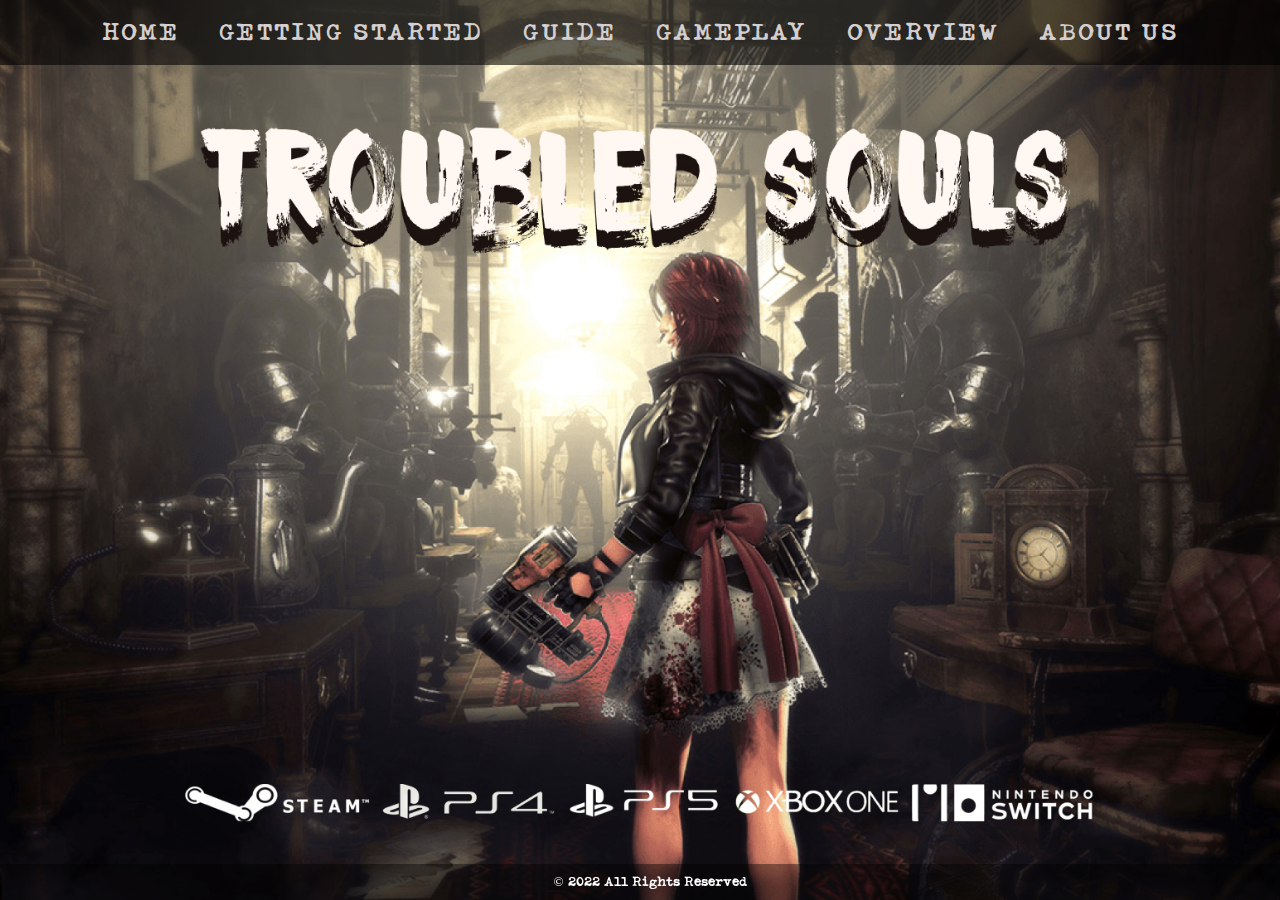
<file: Index.html>
<!DOCTYPE html>
<html lang="en">

<head>
    <title>Home Page</title>
    <meta name="viewport" content="width=device-width, initial-scale=1.0">
    <link rel="stylesheet" href="Homepage.css">
    
</head>    
<body>
    <div class="navbar">
    <ul>
        <li><a href="Homepage.html">Home</a></li>
        <li><a href="GettingStarted.html" target="_blank">Getting Started</a></li>
        <li><a href="Guide.html" target="_blank">Guide</a></li>
        <li><a href="Gameplay.html" target="_blank">Gameplay</a></li>
        <li><a href="Overview.html" target="_blank">Overview</a></li>
        <li><a href="AboutUs.html" target="_blank">About Us</a></li>
    </ul>
    </div> 

    <footer>
        <p>© 2022 All Rights Reserved</p>

    </footer>
</body>
</html>
</file>
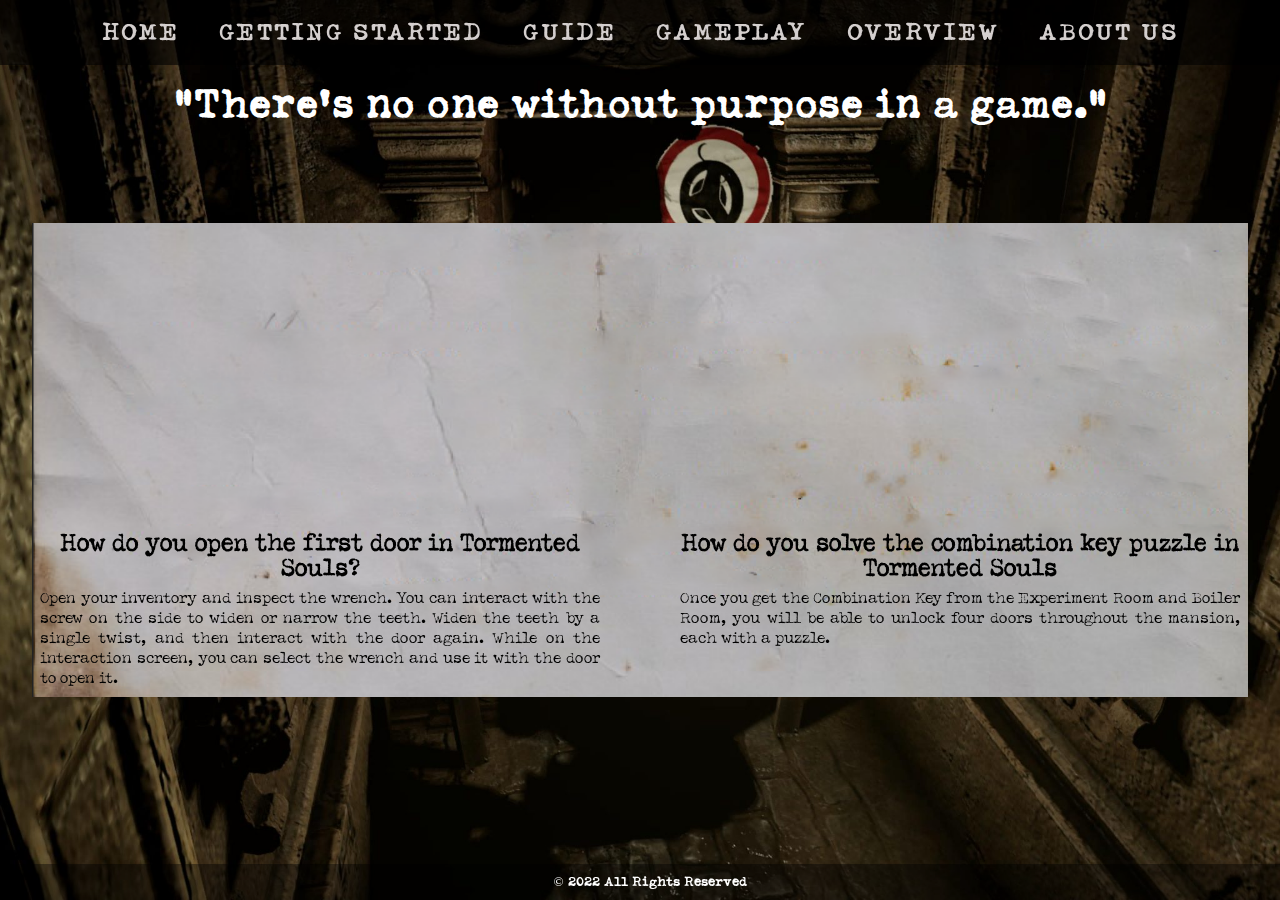
<file: Gameplay.html>
<!DOCTYPE html>
<html lang="en">

<head>
    <title>Gameplay</title>
    <link rel="stylesheet" href="Gameplay.css">
    <meta name="viewport" content="width=device-width, initial-scale=1.0">
</head>    
<body>
    <div class="navbar">
        <ul>
            <li><a href="Homepage.html">Home</a></li>
            <li><a href="GettingStarted.html" target="_blank">Getting Started</a></li>
            <li><a href="Guide.html" target="_blank">Guide</a></li>
            <li><a href="Gameplay.html">Gameplay</a></li>
            <li><a href="Overview.html" target="_blank">Overview</a></li>
            <li><a href="AboutUs.html" target="_blank">About Us</a></li>
        </ul>
    </div>

    <header class="main-header">
        <h1><span>"There's no one without purpose in a game."</span></h1>
    </header>

    <main class="container">
        <section class="gameplay-card">
            <iframe width="560" height="315" src="https://www.youtube.com/embed/0iPeMITHkXQ" title="YouTube video player" 
                frameborder="0" allow="accelerometer; autoplay; clipboard-write; encrypted-media; gyroscope; picture-in-picture" 
                allowfullscreen>
            </iframe>
            <div>
                <h2>How do you open the first door in Tormented Souls?</h2>
                <p>Open your inventory and inspect the wrench. You can interact with the screw on the side to widen or narrow the teeth. Widen the teeth by a single twist, and then interact with the door again. While on the interaction screen, you can select the wrench and use it with the door to open it.</p>
            </div>
        </section>

        <section class="gameplay-card">
            <iframe width="560" height="315" src="https://www.youtube.com/embed/KRcBa8xG33A" title="YouTube video player" 
                frameborder="0" allow="accelerometer; autoplay; clipboard-write; encrypted-media; gyroscope; picture-in-picture" 
                allowfullscreen>
            </iframe>
            <div>
                <h2>How do you solve the combination key puzzle in Tormented Souls</h2>
                <p>Once you get the Combination Key from the Experiment Room and Boiler 
                Room, you will be able to unlock four doors throughout the mansion, 
                each with a puzzle.</p>
            </div>
        </section>
    </main>

    <footer>
        <p>© 2022 All Rights Reserved</p>

    </footer>
</body>
</html>
</file>
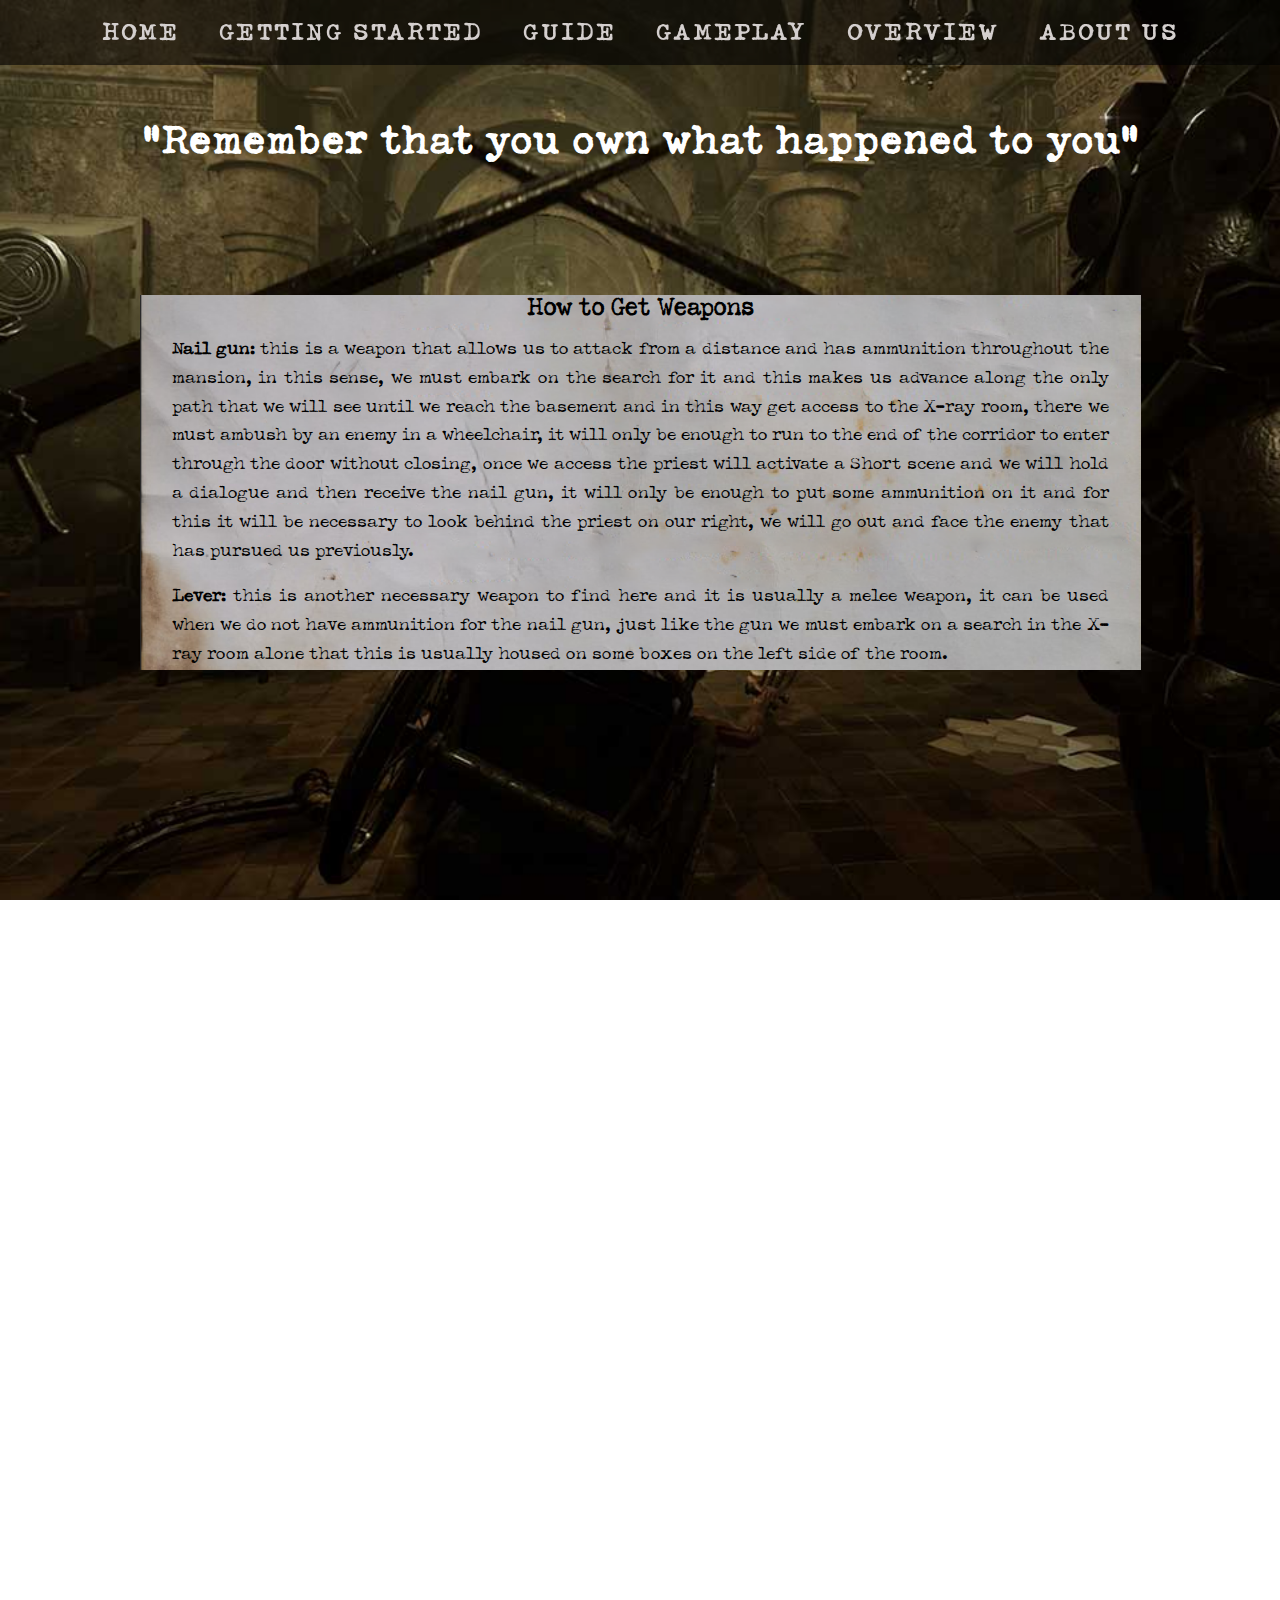
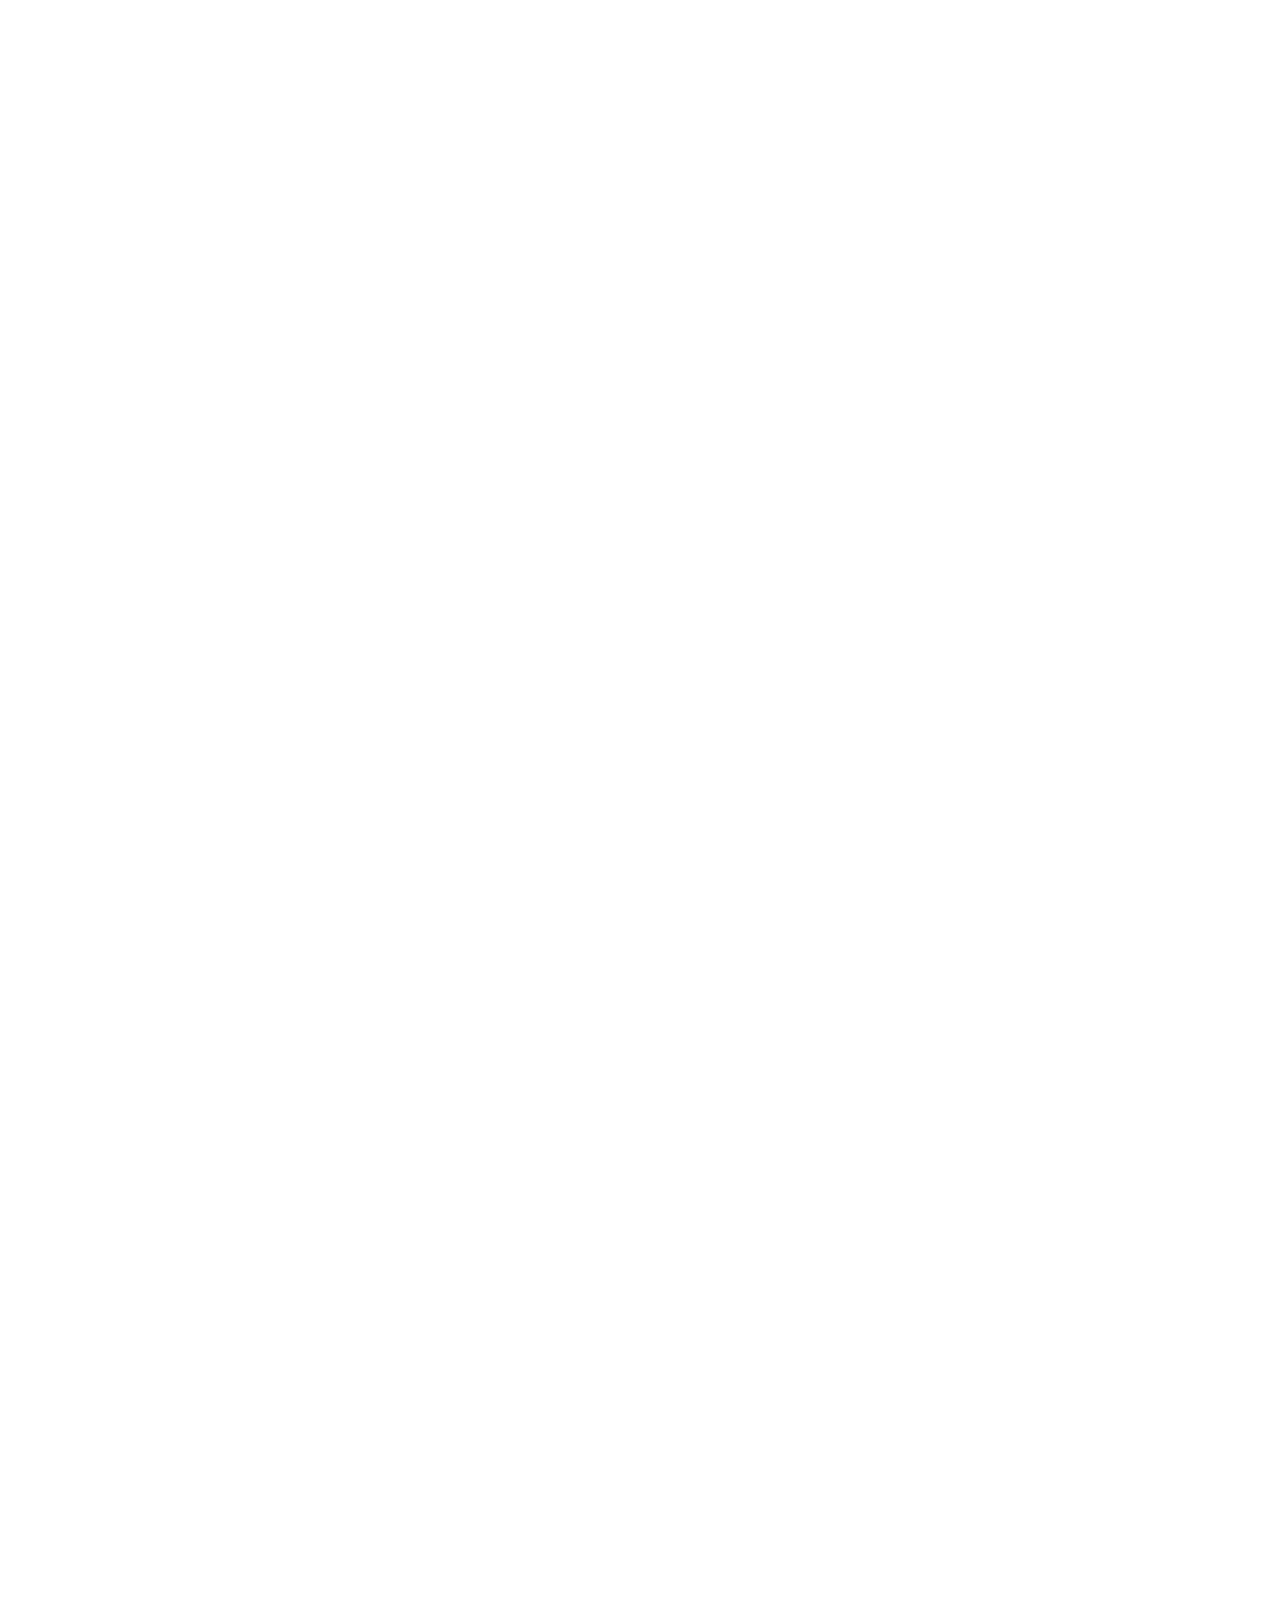
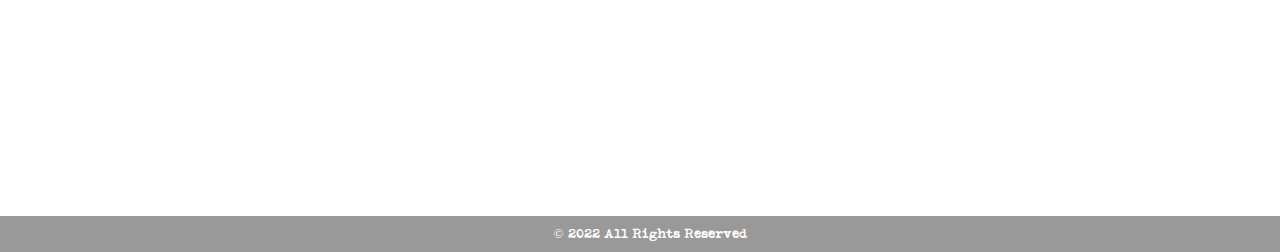
<file: GettingStarted.html>
<!DOCTYPE html>
<html lang="en">
<head>
    <title>Getting Started</title>
    <meta name="viewport" content="width=device-width, initial-scale=1.0">
    <link rel="stylesheet" href="GettingStarted.css">
    <link rel="stylesheet" href="https://unpkg.com/aos@next/dist/aos.css" />
</head>    
<body>
    <div class="navigation-bar">
        <nav class="navbar">
            <ul>
                <li><a href="Homepage.html">Home</a></li>
                <li><a href="GettingStarted.html">Getting Started</a></li>
                <li><a href="Guide.html" target="_blank">Guide</a></li>
                <li><a href="Gameplay.html" target="_blank">Gameplay</a></li>
                <li><a href="Overview.html" target="_blank">Overview</a></li>
                <li><a href="AboutUs.html" target="_blank">About Us</a></li>
            </ul>
        </nav> 
    </div>
    
    <header class="main-header"> 
        <h1><span>"Remember that you own what happened to you"</span></h1>
    </header>

    <div class="header-tip">
        <h2>How to Get Weapons</h2>
        <p><b>Nail gun:</b> this is a weapon that allows us to attack from a distance and has ammunition throughout the mansion, in this sense, we must embark on the search for it and this makes us advance along the only path that we will see until we reach the basement and in this way get access to the X-ray room, there we must ambush by an enemy in a wheelchair, it will only be enough to run to the end of the corridor to enter through the door without closing, once we access the priest will activate a Short scene and we will hold a dialogue and then receive the nail gun, it will only be enough to put some ammunition on it and for this it will be necessary to look behind the priest on our right, we will go out and face the enemy that has pursued us previously.</p>
        <br>
        <p><b>Lever:</b> this is another necessary weapon to find here and it is usually a melee weapon, it can be used when we do not have ammunition for the nail gun, just like the gun we must embark on a search in the X-ray room alone that this is usually housed on some boxes on the left side of the room.</p>
    </div>


    <main class="container">    
        <section class="card" data-aos="fade-right">
            <img src="photos/pic-1.jpg" alt=""/>
            <div>
                <h2>TIPS#1: Don't Stop Killing</h2>
                <p>One of the biggest difficulties a player can face while playing Tormented Souls is the fact that enemies 
                are everywhere, and they are difficult to avoid. Players can try to avoid them for as long as possible, 
                but the game does require a lot of backtracking.</p>
            </div>
        </section>

        <section class="card" data-aos="fade-left">
            <img src="photos/pic-2.jpg" alt=""/>
            <div>
                <h2>TIPS#2: Keep The Lighter Equipped, Unless Fighting Enemies</h2>
                <p>The lighter is going to be the player's best item to use, because it will light up the surrounding area and 
                ensure that there isn't a monster bounding towards the player. It's worth nothing a player can walk into 
                complete darkness at any second, so light is their best friend.</p>
            </div>
        </section>

        <section class="card" data-aos="fade-right">
            <img src="photos/pic-3.jpg" alt=""/>
            <div>
                <h2>TIPS#3: The Game's Clock Keeps Running, Even if it's Paused</h2>
                <p>This may not seem like much to most people, but even when paused, the game's clock won't stop running. For 
                people who want to gain the speed-running achievement, this is going to be one of the hardest things that 
                will block them from gaining that.</p>
            </div>
        </section>

        <section class="card" data-aos="fade-left">
            <img src="photos/pic-4.jpg" alt=""/>
            <div>
                <h2>TIPS#4: Exit a Room to Cause the Monster to De-Spawn</h2>
                <p>There are times when players won't exactly be able to fully finish off the monster once and for all. Whether 
                their weapon isn't the best, they're out of ammo, or facing other debilitating circumstances, there will be 
                occasions when the best course of action is to run from a randomly-generated monster.</p>
            </div>
        </section>

        <section class="card" data-aos="fade-right">
            <img src="photos/pic-5.jpg" alt=""/>
            <div>
                <h2>TIPS#5: The Good Ending Requires a Certain Item</h2>
                <p>There is a good ending that a player can achieve within Tormented Souls. However, it does require the 
                player to pick up a certain item before they enter the point of no return. Granted, this point does come 
                very late in the game.</p>
            </div>
        </section>

        <section class="card" data-aos="fade-left">
            <img src="photos/pic-6.jpg" alt=""/>
            <div>
                <h2>TIPS#6: Combine Ammo with the Gun to Reload</h2>
                <p>There are multiple different ways to reload guns within Tormented Souls, such as the classic "reloading after 
                running out of ammo from shooting monsters." However, players have figured out a much quicker way to reload 
                the gun after shooting. Don't worry, no cheats are required.</p>
            </div>
        </section>
    </main>

    <script src="https://unpkg.com/aos@next/dist/aos.js"></script>
    <script>
        AOS.init(
            {
                offset: 400,
                duration: 500
            }
        );
    </script>

<footer>
    <p>© 2022 All Rights Reserved</p>

</footer>
</body>
</html>
</file>
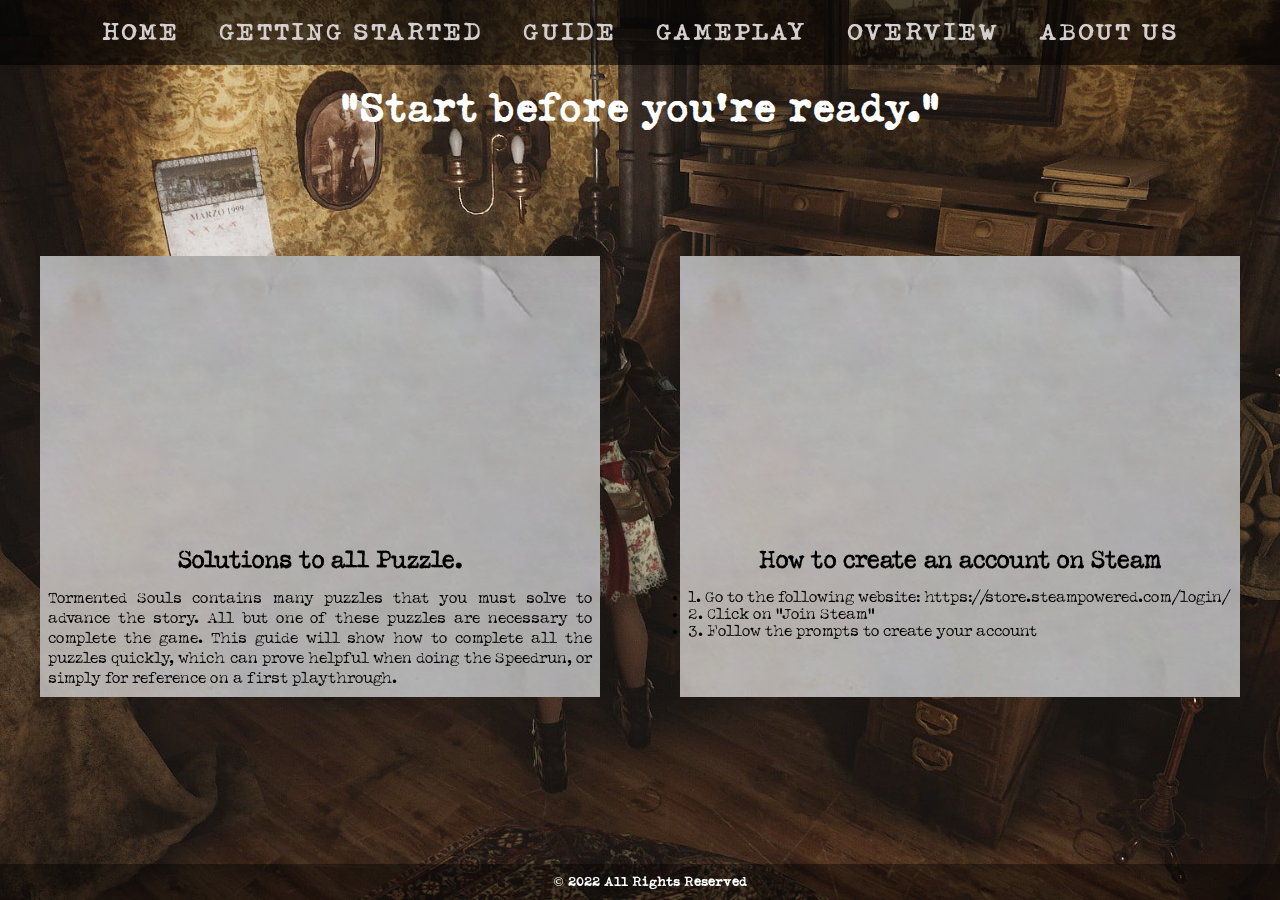
<file: Guide.html>
<!DOCTYPE html>
<html lang="en">

<head>
    <title>Guide</title>
    <meta name="viewport" content="width=device-width, initial-scale=1.0">
    <link rel="stylesheet" href="Guide.css">
    
</head>    
<body>
    <div class="navigation-bar">
        <nav class="navbar">
            <ul>
                <li><a href="Homepage.html">Home</a></li>
                <li><a href="GettingStarted.html" target="_blank">Getting Started</a></li>
                <li><a href="Guide.html">Guide</a></li>
                <li><a href="Gameplay.html" target="_blank">Gameplay</a></li>
                <li><a href="Overview.html" target="_blank">Overview</a></li>
                <li><a href="AboutUs.html" target="_blank">About Us</a></li>
            </ul>
        </nav>
    </div>

    <header class="main-header">
        <h1><span>"Start before you're ready."</span></h1>
    </header>

    <main class="container">
        <section class="guide-card">
            <iframe width="560" height="315" src="https://www.youtube.com/embed/Jjb9z5pARts" 
                title="YouTube video player" frameborder="0" allow="accelerometer; autoplay; clipboard-write; encrypted-media; gyroscope; picture-in-picture" 
                allowfullscreen>
            </iframe>
            <div>
                <h2>Solutions to all Puzzle.</h2>
                <p>Tormented Souls contains many puzzles that you must solve to advance the story.
                     All but one of these puzzles are necessary to complete the game. This guide will show how to 
                     complete all the puzzles quickly, which can prove helpful when doing the Speedrun, or simply for reference on a first playthrough.</p>
           </div>
        </section>
        
        <section class="guide-card">
            <iframe width="560" height="315" src="https://www.youtube.com/embed/D2_VoHr16Z0" title="YouTube video player" 
                frameborder="0" allow="accelerometer; autoplay; clipboard-write; encrypted-media; gyroscope; picture-in-picture" 
                allowfullscreen>
            </iframe>
            <div>
                <h2>How to create an account on Steam</h2>
                <ul>
                    <li>1. Go to the following website: https://store.steampowered.com/login/</li>
                    <li>2. Click on "Join Steam"</li>
                    <li>3. Follow the prompts to create your account</li>
                </ul>
            </div>
         </section>
    </main>

    <footer>
        <p>© 2022 All Rights Reserved</p>
    </footer>

    
</body>
</html>
</file>
<file: Homepage.css>
*{
    padding: 0;
    margin: 0;
} 

@font-face {
    font-family: 'Typeka-Bold';
    src: url(Font/Typeka-Bold.otf);
}

@font-face {
    font-family: 'Typeka';
    src: url(Font/Typeka.otf);
}

body{
    background-image: url("Image/homebg.jpg");  
    background-color:black;
    min-height: 100vh; 
    width: 100%;
    background-position: center;
    background-size: cover;
}

.navbar{
    background: rgba(0,0,0,0.6);
    text-align: center;
    text-transform: uppercase;
    font-family: Typeka-Bold;
    font-size: x-large;
    width: 100%;
}

.navbar ul{
    float: center;
    display: inline-flex;
    list-style: none;
}

.navbar ul li{
    display: inline-block;
    line-height: 65px;
    padding: 0px 20px; 
}

.navbar ul li a:hover{
    color: #870101;
    text-shadow: -1px 3px 3px #000000;
}
.navbar ul li a{
    letter-spacing: 2px;
    text-decoration: none;
    color: #D4CFCE;
}

footer{
    font-family: Typeka-Bold;
    font-size: 10pt;
    color: white;
    padding: 10px;
    text-align: center;
    background: rgba(0,0,0,0.4);
    position: fixed;
    bottom: 0;
    width: 100%;

}
</file>
<file: Gameplay.css>
* {
    padding: 0;
    margin: 0;
}

@font-face {
    font-family: 'Typeka-Bold';
    src: url(Font/Typeka-Bold.otf);
}

@font-face {
    font-family: 'Typeka';
    src: url(Font/Typeka.otf);
}

.navbar {
    background: rgba(0,0,0,0.6);
    position: fixed;
    top: 0;
    width: 100%;
    font-family: Typeka-Bold;
    font-size: x-large;
}

.navbar ul {
    display: flex;
    list-style: none;  
    justify-content: center;
}

.navbar ul li {
    display: inline-block;
    line-height: 65px;
    padding: 0px 20px;
}

.navbar ul li a {
    letter-spacing: 2px;
    text-decoration: none;
    text-transform: uppercase;
    color: #D4CFCE;
}

.navbar ul li a:hover {
    color: #870101;
    text-shadow: -1px 3px 3px #000000;
}

body {
    background-image: url(Image/gameplay.jpg);
    min-height: 100vh;
    width: 100%;
    background-position: center;
    background-size: cover;
}

.main-header {
    height: 7vh;
    display: flex;
    flex-direction: column;
    align-items: center;
    justify-content: center;
    padding: 5rem;
}

.main-header h1 {
    font-family: 'Typeka-Bold';
    color: #FFFFFF;
    text-shadow: black;
    font-size: 2.5rem;
    margin-bottom: 1rem;
    line-height: 1.2;
}

body { 
    font-family: 'Typeka';
    font-size: 1rem;
}

.container { 
    background-image: url(photos/card-cover2.png);
    background-position: center;
    background-size: cover;
    display: grid;
    grid-template-columns: 1fr 1fr;
    grid-gap: 5rem;
    max-width: 1200px;
    margin: auto;
    padding: .5rem;
}

.container p {
    line-height: 1.25rem;
    text-align: justify;
}

.container h2 { 
    margin-top: 1rem;
    margin-bottom: .5rem;
    text-align: center;
    text-shadow: #870101;
}

.container iframe {
    height: 280px;
    max-width: 100%;
}

.container > div {
    padding: .5rem;
}

footer{
    font-family: Typeka-Bold;
    font-size: 10pt;
    color: white;
    padding: 10px;
    text-align: center;
    background: rgba(0,0,0,0.4);
    position: fixed;
    bottom: 0;
    width: 100%;
    

}
</file>
<file: GettingStarted.css>
*{
    padding: 0;
    margin: 0;
} 

@font-face {
    font-family: 'Typeka-Bold';
    src: url(Font/Typeka-Bold.otf);
}

@font-face {
    font-family: 'Typeka';
    src: url(Font/Typeka.otf);
}


.navigation-bar {
    width: 100%;
    height: 100%;
    /* CSS Smooth Scroll */
}

.navbar {
    background: rgba(0,0,0,0.6);
    position: fixed;
    top: 0;
    width: 100%;
    font-family: Typeka-Bold;
    font-size: x-large;
}

.navbar ul {
    display: flex;
    list-style: none;  
    justify-content: center;
}

.navbar ul li {
    display: inline-block;
    line-height: 65px;
    padding: 0px 20px;
}

.navbar ul li a {
    letter-spacing: 2px;
    text-decoration: none;
    text-transform: uppercase;
    color: #D4CFCE;
}

.navbar ul li a:hover {
    color: #870101;
    text-shadow: -1px 3px 3px #000000;
}

body {
    background-image: url(Image/getstart.jpg);
    background-attachment: fixed;
    background-position: center;
    background-size: cover;
    background-repeat: no-repeat;
    font-family: 'Typeka';
    font-size: 1rem;
    position: relative;
    min-height: 50px;
}

.main-header {
    height: 15vh;
    display: flex;
    flex-direction: column;
    align-items: center;
    justify-content: center;
    padding: 5rem;
}

.main-header h1 {
    font-family: 'Typeka-Bold';
    color: #FFFFFF;
    font-size: 2.5rem;
    margin-bottom: 1rem;
    line-height: 1.2;
}

.header-tip {
    background-image: url(photos/card-cover2.png);
    background-position: center;
    background-size: cover;
    max-width: 937px;
    margin: auto;
    overflow: auto;
    padding: 0 2rem;
}

.header-tip h2 { 
    margin-bottom: 1rem;
    text-align: center;
    text-shadow: #870101;
}

.header-tip p { 
    line-height: 1.80rem;
    text-align: justify;
    font-size: large;
}

.container {
    max-width: 1000px;
    margin: auto;
    overflow: auto;
    padding: 0 2rem;
}

img {
    width: 100%;
}

.card{
    display: grid;
    grid-template-columns: repeat(2, 1fr);
    grid-gap: 2rem;
    background-image: url(photos/card-cover.png);
    background-position: center;
    background-size: cover;
    margin-top: 4rem;
    margin-bottom: 3rem;
    font-size: large;
}

.card p {
    line-height: 1.80rem;
    text-align: justify;
}

.card h2 { 
    margin-bottom: 3rem;
    text-align: center;
    text-shadow: #870101;
}

.card img { 
    height: 390px;
}

.card > div {
    padding: 2rem;
}

.card:nth-child(even) img {
    order: 2;
}

@media(max-width: 600px) {
    .card {
        display: block;
    }
}

footer{
    font-family: Typeka-Bold;
    font-size: 10pt;
    color: white;
    padding: 10px;
    text-align: center;
    background: rgba(0,0,0,0.4);
    position: absolute;
    bottom: 0;
    width: 100%;
    z-index: 1;


}
</file>
<file: Guide.css>
* {
    padding: 0;
    margin: 0;
}

@font-face {
    font-family: 'Typeka-Bold';
    src: url(Font/Typeka-Bold.otf);
}

@font-face {
    font-family: 'Typeka';
    src: url(Font/Typeka.otf);
}

.navbar {
    background: rgba(0,0,0,0.6);
    position: fixed;
    top: 0;
    width: 100%;
    font-family: Typeka-Bold;
    font-size: x-large;
}

.navbar ul {
    display: flex;
    list-style: none;  
    justify-content: center;
}

.navbar ul li {
    display: inline-block;
    line-height: 65px;
    padding: 0px 20px;
}

.navbar ul li a {
    letter-spacing: 2px;
    text-decoration: none;
    text-transform: uppercase;
    color: #D4CFCE;
}

.navbar ul li a:hover {
    color: #870101;
    text-shadow: -1px 3px 3px #000000;
}

body {
    background-image: url(Image/guide.jpg);
    min-height: 100vh;
    width: 100%;
    background-position: center;
    background-size: cover;
}

.main-header {
    height: 8vh;
    display: flex;
    flex-direction: column;
    align-items: center;
    justify-content: center;
    padding: 5rem;
}

.main-header h1 {
    font-family: 'Typeka-Bold';
    color: #FFFFFF;
    font-size: 2.5rem;
    margin-bottom: 1rem;
    line-height: 1.2;
}

body { 
    font-family: 'Typeka';
    font-size: 1rem;
}

.container { 
    display: grid;
    grid-template-columns: 1fr 1fr;
    grid-gap: 5rem;
    max-width: 1200px;
    margin: auto;
    padding: 1.5rem;
}

iframe { 
    max-width: 100%;
}

.guide-card iframe {
    height: 280px;
}

.guide-card {   
    background-image: url(photos/card-cover.png);    
    background-position: center;
    background-size: cover;
}

.guide-card  h2 {
    margin-bottom: 1rem;
    text-align: center;
    text-shadow: #870101;
}

.guide-card > div {
    padding: .5rem;
}

.guide-card p {
    line-height: 1.25rem;
    text-align: justify;
 }

 footer{
    font-family: Typeka-Bold;
    font-size: 10pt;
    color: white;
    padding: 10px;
    text-align: center;
    background: rgba(0,0,0,0.4);
    position: fixed;
    bottom: 0;
    width: 100%;

}
</file>
